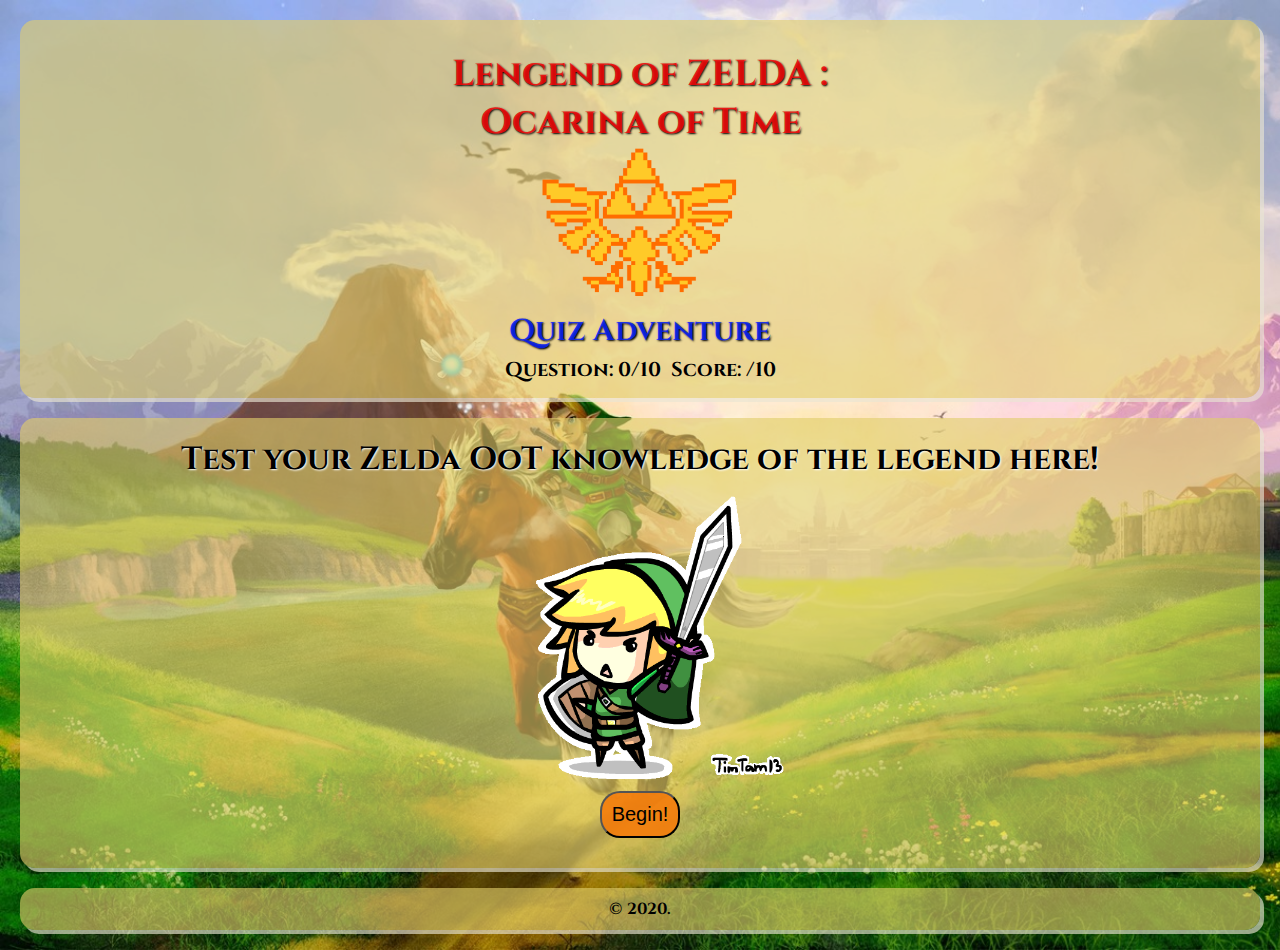
<file: index.html>
<!DOCTYPE html>
<html lang="en">
<head>
    <meta charset="UTF-8">
    <meta name="viewport" content="width=device-width, initial-scale=1.0">
    <meta http-equiv="X-UA-Compatible" content="ie=edge">
    <title>Zelda Quiz App</title>
    <link rel="stylesheet" href="index.css" type="text/css">
    <link href="https://fonts.googleapis.com/css?family=Cinzel&display=swap" rel="stylesheet">
</head>
<body>
    <header class="styled" role="header">
        <h1 class="banner">Lengend of ZELDA :<br>Ocarina of Time</h1>
        <img src="images/triforce.png" class="triforce" alt="Triforce image.">
        <h2 class="subTitle">Quiz Adventure</h2>
        <ul class="tracking">
            <li class="track" role="navigation">Question: <span id="questNumb">0</span>/10</li>
            <li class="track" role="score">Score: <span id="score"></span>/10</li>
        </ul>
    </header>
    <main role="main">
        <div class="container styled" role="Questions and responses">
            <section class="subContainer intro">
                <h2 class="title">Test your Zelda OoT knowledge of the legend here!</h2>
                <img src="images/link2.gif" class="link" alt="Cute cartoon of Link brandishing a sword.">
                <button id="begin">Begin!</button>
            </section>
            <section class="question subContainer"></section>
        </div>

    </main>
    <footer role="footer">
        <section class="foot styled">
            <h5>&copy; 2020.</h5>
        </section>
    </footer>
    <script
    src="https://code.jquery.com/jquery-3.2.1.min.js" 
    integrity="sha256-hwg4gsxgFZhOsEEamdOYGBf13FyQuiTwlAQgxVSNgt4="
    crossorigin="anonymous"></script>
    <script src="questions.js"></script>
    <script src="index.js"></script>
</body>
</html>
</file>
<file: index.css>
/*  Resets */

* {
    margin: 0;
    padding: 0;
    box-sizing: border-box;
}

/* Elements alpahbetized */

body {
    background-image: url("images/linkBack.jpg");
    background-repeat: no-repeat;
    background-size: cover;
    font-family: "Cinzel";
    font-weight: bold;
    text-align: center;
}

button {
    background-color: hsla(29, 91%, 50%, 0.9);
    font-size: 20px;
    padding: 10px;
    margin: 10px;
    border-radius: 20px;
}

form {
    padding: 20px;
    font-size: 20px;
}

h5 {
    font-size: 16px;
}

header {
    align-items: center;
    display: flex;
    flex-direction: column;
    padding: 10px;
    margin: 20px;
    
}

input[type=radio] {
    border: 0px;
    width: 20px;
    height: 20px;
    color: green;
}

ul {
    list-style-type: none;
}

/* Classes alpahbetized */

.banner {
    color: hsla(0, 91%, 50%, 0.9);
    text-shadow: 1px 1px 2px black;
    font-size: 22px;
    padding: 20px;
    padding-bottom: 0px;
}

.better {
    width: 200px;
    height: 300px;
}

.chicken {
    height: 300px;
    width: 300px;
}

.choice {
    font-size: 20px;
}

.container {
    margin: 20px;
    padding: 20px;
    display: flex;
    flex-direction: column;
    align-items: center;
}

.fail {
    border: 1px solid hsla(390, 91%, 50%, 0.9);
    box-shadow: 2px 2px rgba(223, 145, 68, 0.9);
    border-radius: 360px;
    height: 300px;
    width: 300px;
}

.foot {
    align-items: center;
    display: flex;
    flex-direction: column;
    margin: 20px;
    padding: 10px;
}

.heart {
    height: 16px;
    width: 16px;
}

.link {
    height: 200px;
    width: 200px;
}

.plusHeart {
    height: 175px;
    width: 300px;
}

.styled {
    background: hsla(51, 65%, 65%, 0.623);
    box-shadow: 4px 4px hsla(50, 34%, 87%, 0.65);
    border-radius: 15px;
}

.subContainer {
    display: flex;
    align-items: center;
    flex-direction: column;
}

.subTitle {
    color: hsla(234, 91%, 50%, 0.9);
    text-shadow: 1px 1px 2px black;
    font-size: 22px;
    padding: 15px;
    padding-bottom: 0px;
}

.title {
    font-size: 22px;
    text-shadow: 1px 1px 2px white;
}

.track {
    padding: 5px;
    font-size: 16px;
}

.triforce {
    height: 75px;
    width: 100px;
}

.question {
    display: flex;
    align-items: center;
    flex-direction: column;
}

/* Ids alpahbetized */

@media screen and (min-width: 700px) {
    .banner {
        font-size: 36px;
    }

    .heart {
        height: 20px;
        width: 20px;
    }

    .link {
        height: 300px;
        width: 300px;
    }

    .plusHeart {
        height: 300px;
        width: 400px;
    }

    .subTitle {
        font-size: 30px;
    }

    .title {
        font-size: 32px;
    }

    .track {
        padding: 5px;
        font-size: 20px;
    }

    .tracking {
        display: flex;
        flex-direction: row;
    }

    .triforce {
        height: 150px;
        width: 200px;
    }

}
</file>
